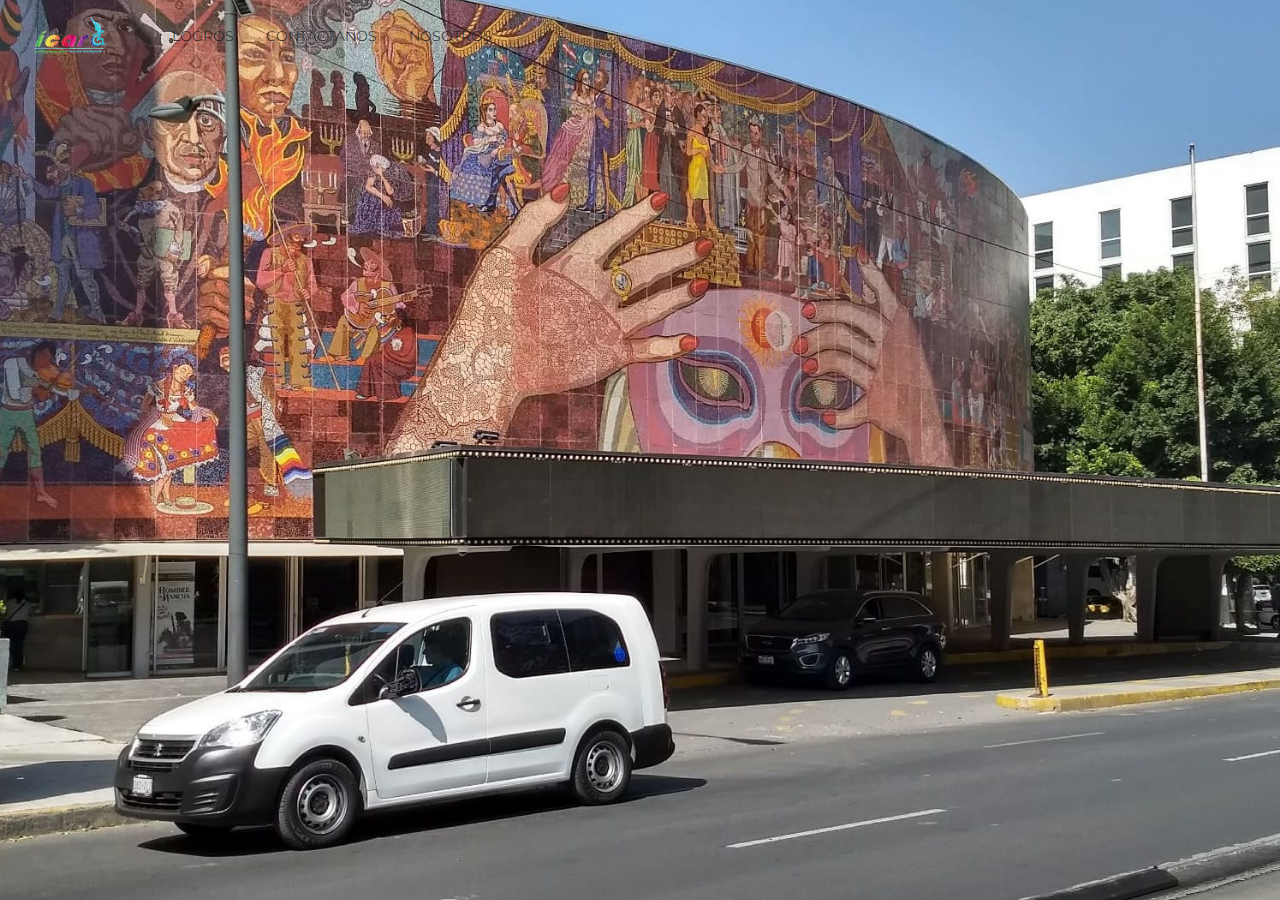
<file: index.html>
<!DOCTYPE html>
<html lang="en">
<head>
    <meta charset="UTF-8">
    <meta http-equiv="X-UA-Compatible" content="IE=edge">
    <meta name="viewport" content="width=device-width, initial-scale=1.0">
    <title>Inclusión | ICARO Movilidad</title>
    <link rel="apple-touch-icon" sizes="180x180" href="./icons/apple-touch-icon.png">
    <link rel="icon" type="image/png" sizes="32x32" href="./icons/favicon-32x32.png">
    <link rel="icon" type="image/png" sizes="16x16" href="./icons/favicon-16x16.png">
    <link rel="preconnect" href="https://fonts.googleapis.com">
    <link rel="preconnect" href="https://fonts.gstatic.com" crossorigin>
    <link href="https://fonts.googleapis.com/css2?family=Montserrat:wght@300;400;500;700&display=swap" rel="stylesheet">
    <link rel="manifest" href="/site.webmanifest">
    <link rel="stylesheet" href="./index.css">
</head>
<body>
    <header>
        <nav class="main-navigation transparent main-navigation--absolute">
            <div class="navigation-logo">
                <a href="/" class="anchor-no-decoration">
                    <img src="./icons/icaro_logo.png" alt="ICARO" width="100" />
                </a>
            </div>
<!-- Business, Projects, Jobs, Hobbies, Profile-->
<!-- Add research and social nets-->

            <ul class="flex navigation-list-h">
                <li>
                    <a href="/business" class="anchor-no-decoration main-navigation-link">
                        <span>Logros</span>
                    </a>
                </li>
                <li>
                    <a href="/projects" class="anchor-no-decoration main-navigation-link">
                        <span>Contáctanos</span>
                    </a>
                </li>
                <li>
                    <a href="/profile" class="anchor-no-decoration main-navigation-link">
                        <span>Nosotros</span>
                    </a>
                </li>
            </ul>
            <button type="button" class="navigation-menu-link">
                <span class="tds-site-nav-item-text">Menú</span>
            </button>
        </nav>
    </header>
    <dialog class="side-menu">
        <div class="side-menu-actions">
            <button class="side-menu--close">
                <svg class="side-menu--close-icon" viewBox="0 0 30 30" xmlns="http://www.w3.org/2000/svg"><g stroke="#171a20" stroke-width="1.5" stroke-linecap="round"><line x1="10" y1="10" x2="20" y2="20"></line><line x1="20" y1="10" x2="10" y2="20"></line></g></svg>
            </button>
        </div>
        <ul class="side-menu-links">
            <li class="side-menu-link-nav">
                <a href="/business" class="anchor-no-decoration">
                    <span>Logros</span>
                </a>
            </li>
            <li class="side-menu-link-nav">
                <a href="/projects" class="anchor-no-decoration">
                    <span>Contáctanos</span>
                </a>
            </li>
            <li class="side-menu-link-nav">
                <a href="/profile" class="anchor-no-decoration">
                    <span>Nosotros</span>
                </a>
            </li>
        </ul>
    </dialog>
    <section class="header-banner">
        <picture>
            <source srcset="./images/landing_mobile.jpeg"
                    media="(max-width: 767px)">
            <source srcset="./images/landing_mobile.jpeg"
                    media="(min-width: 768px) and (orientation:portrait)">
            <source srcset="./images/landing_desktop.jpeg"
                    media="(min-width: 768px)">
            <img src="./images/landing_desktop.jpeg" alt="Mark I" />
        </picture>
    </section>
    <script src="./index.js"></script>
</body>
</html>
</file>
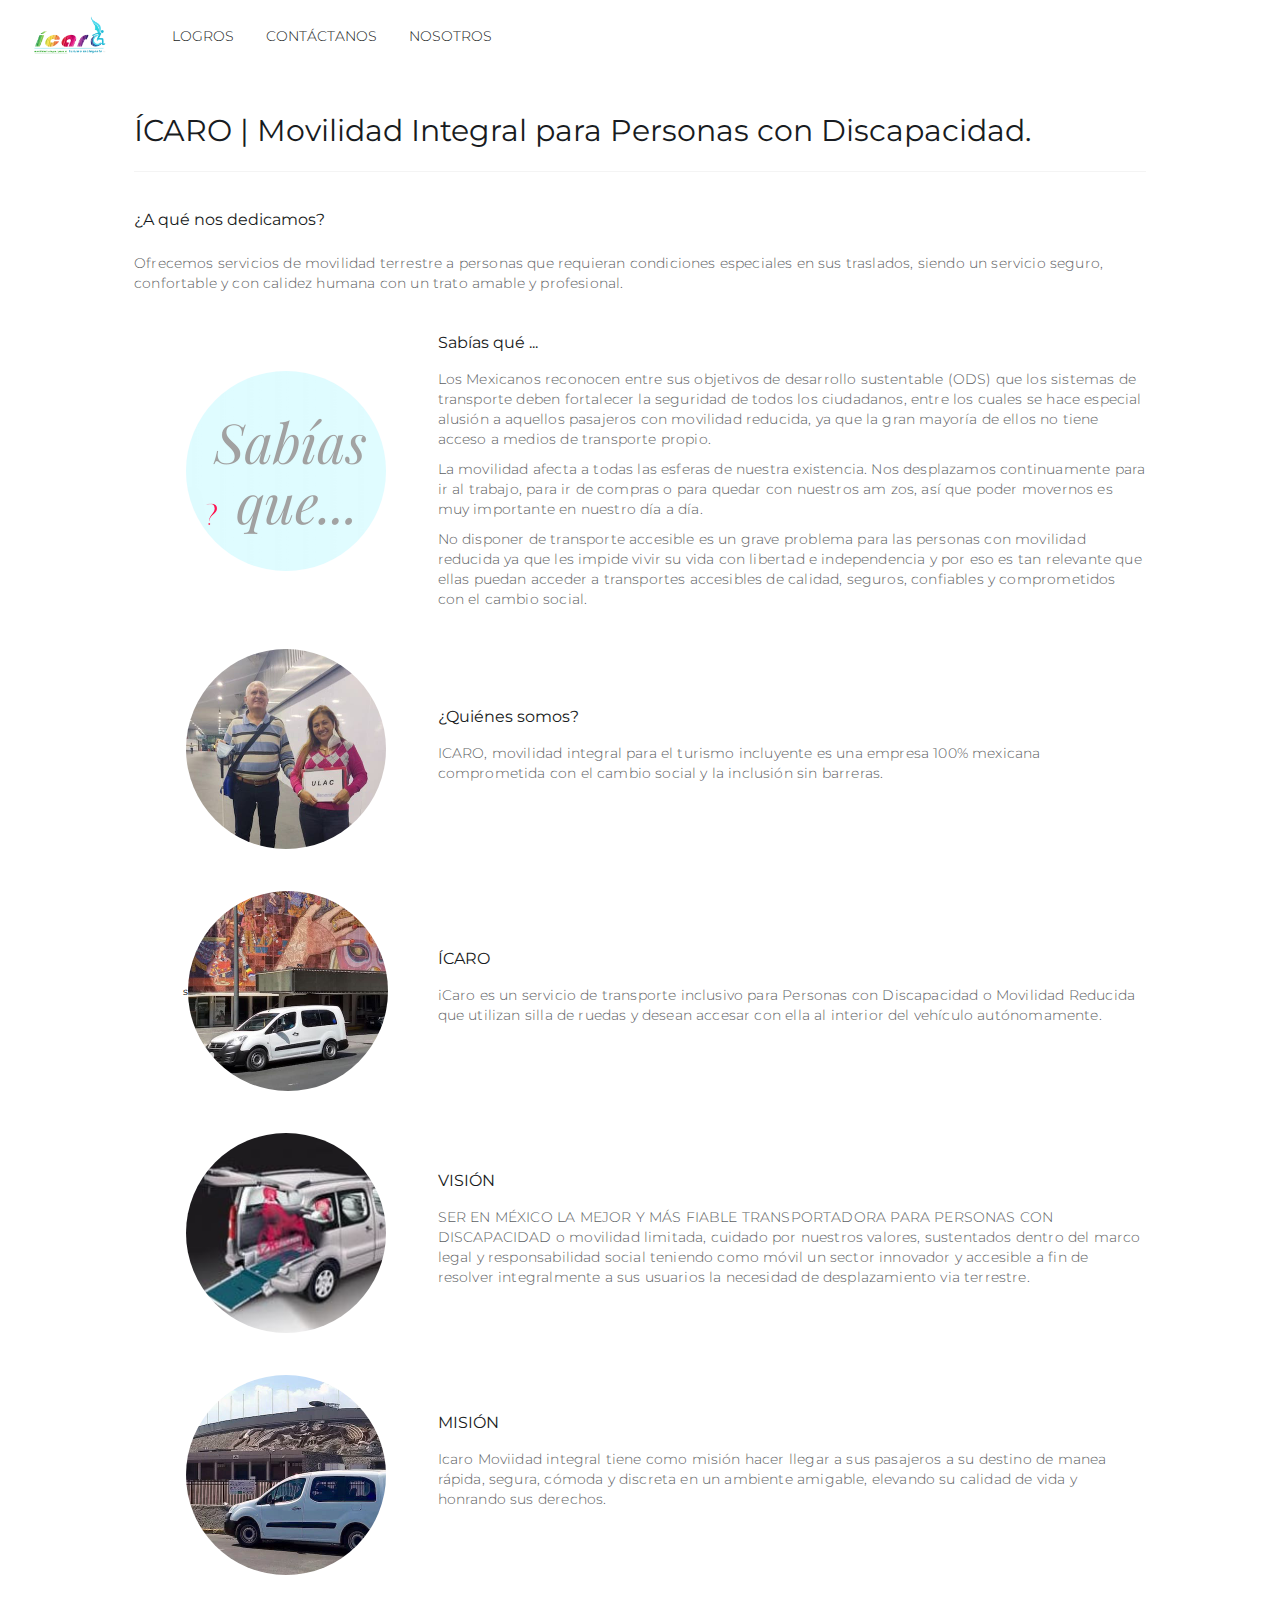
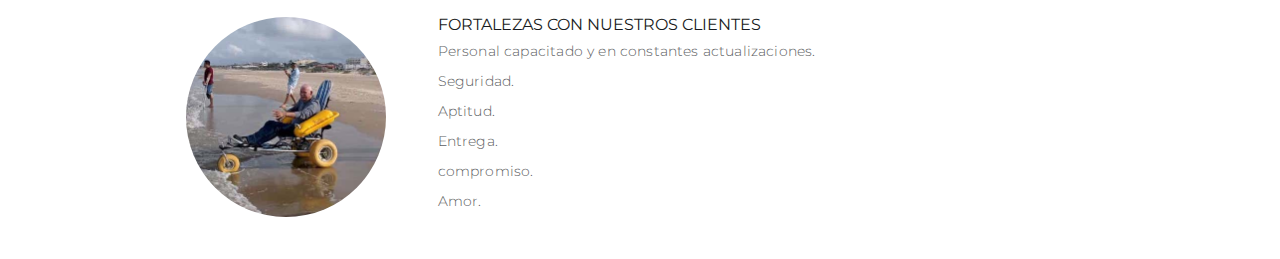
<file: profile.html>
<!DOCTYPE html>
<html lang="en">
<head>
    <meta charset="UTF-8">
    <meta http-equiv="X-UA-Compatible" content="IE=edge">
    <meta name="viewport" content="width=device-width, initial-scale=1.0">
    <title>Nosotros | ICARO Movilidad</title>
    <link rel="apple-touch-icon" sizes="180x180" href="./icons/apple-touch-icon.png">
    <link rel="icon" type="image/png" sizes="32x32" href="./icons/favicon-32x32.png">
    <link rel="icon" type="image/png" sizes="16x16" href="./icons/favicon-16x16.png">
    <link rel="preconnect" href="https://fonts.googleapis.com">
    <link rel="preconnect" href="https://fonts.gstatic.com" crossorigin>
    <link href="https://fonts.googleapis.com/css2?family=Montserrat:wght@300;400;600;700&display=swap" rel="stylesheet">
    <link rel="manifest" href="/site.webmanifest">
    <link rel="stylesheet" href="./index.css">
</head>
<body>
    <header>
        <nav class="main-navigation">
            <div class="navigation-logo">
                <a href="/" class="anchor-no-decoration">
                    <img src="./icons/icaro_logo.png" alt="ICARO" width="100" />
                </a>
            </div>
            <ul class="flex navigation-list-h">
                <li>
                    <a href="/business" class="anchor-no-decoration main-navigation-link">
                        <span>Logros</span>
                    </a>
                </li>
                <li>
                    <a href="/projects" class="anchor-no-decoration main-navigation-link">
                        <span>Contáctanos</span>
                    </a>
                </li>
                <li>
                    <a href="/profile" class="anchor-no-decoration main-navigation-link">
                        <span>Nosotros</span>
                    </a>
                </li>
            </ul>
            <button type="button" class="navigation-menu-link">
                <span class="tds-site-nav-item-text">Menú</span>
            </button>
        </nav>
    </header>
    <dialog class="side-menu">
        <div class="side-menu-actions">
            <button class="side-menu--close">
                <svg class="side-menu--close-icon" viewBox="0 0 30 30" xmlns="http://www.w3.org/2000/svg"><g stroke="#171a20" stroke-width="1.5" stroke-linecap="round"><line x1="10" y1="10" x2="20" y2="20"></line><line x1="20" y1="10" x2="10" y2="20"></line></g></svg>
            </button>
        </div>
        <ul class="side-menu-links">
            <li class="side-menu-link-nav">
                <a href="/business" class="anchor-no-decoration">
                    <span>Logros</span>
                </a>
            </li>
            <li class="side-menu-link-nav">
                <a href="/projects" class="anchor-no-decoration">
                    <span>Contáctanos</span>
                </a>
            </li>
            <li class="side-menu-link-nav">
                <a href="/profile" class="anchor-no-decoration">
                    <span>Nosotros</span>
                </a>
            </li>
        </ul>
    </dialog>
    <header class="contact-header">
        <div class="container">
            <h1>ÍCARO | Movilidad Integral para Personas con Discapacidad. </h1>
        </div>
    </header>
    <section class="container mb-s">
        <h2 class="subtitle1 gutter-bottom-subtitle">¿A qué nos dedicamos?</h2>
        <p class="body2 mb-xxs">Ofrecemos servicios de movilidad terrestre a personas que requieran condiciones especiales en sus traslados, siendo un servicio seguro, confortable y con calidez humana con un trato amable y profesional. </p>
        <br>
    </section>
    <section class="container">
        <div class="flex founder-banner">
            <div class="founder-banner-avatar">
                <div>
                    <img src="./images/sabias.jpeg" alt="Bernardo Urriza profile">
                </div>
                <div></div>
            </div>
            <div class="founder-banner-description">
                <h3>Sabías qué ...</h3>
                <br>
                <p class="body2">Los Mexicanos reconocen entre sus objetivos de desarrollo sustentable (ODS) que los sistemas de transporte deben fortalecer la seguridad de todos los ciudadanos, entre los cuales se hace especial alusión a aquellos pasajeros con movilidad reducida, ya que la gran mayoría de ellos no tiene acceso a medios de transporte propio.</p>
                <br>
                <p class="body2">La movilidad afecta a todas las esferas de nuestra existencia. Nos desplazamos continuamente para ir al trabajo, para ir de compras o para quedar con nuestros am zos, así que poder movernos es muy importante en nuestro día a día.</p>
                <br>
                <p class="body2">No disponer de transporte accesible es un grave problema para las personas con movilidad reducida ya que les impide vivir su vida con libertad e independencia y por eso es tan relevante que ellas puedan acceder a transportes accesibles de calidad, seguros, confiables y
comprometidos con el cambio social.</p>
            </div>
        </div>
        <div class="flex founder-banner">
            <div class="founder-banner-avatar">
                <div>
                    <img src="./images/somos.jpeg" alt="Quienes somos">
                </div>
                <div></div>
            </div>
            <div class="founder-banner-description">
                <br><br><br><br><br><br>
                <h3>¿Quiénes somos?</h3>
                <br>
                <!-- <h4>Co-fundador</h4> -->
                <p class="body2">ICARO, movilidad integral para el turismo incluyente es una empresa 100% mexicana comprometida con el cambio social y la inclusión sin barreras.</p>
            </div>
        </div>
        <div class="flex founder-banner">
            <div class="founder-banner-avatar">s
                <div>
                    <img src="./images/van.jpeg" alt="Bernardo Urriza profile">
                </div>
                <div></div>
            </div>
            <div class="founder-banner-description">
                <br><br><br><br><br><br>
                <h3>ÍCARO</h3>
                <br>
                <p class="body2">iCaro es un servicio de transporte inclusivo para Personas con Discapacidad o Movilidad Reducida que utilizan silla de ruedas y desean accesar con ella al interior del vehículo autónomamente.</p>
            </div>
        </div>

        <div class="flex founder-banner">
            <div class="founder-banner-avatar">
                <div>
                    <img src="./images/render.jpeg" alt="Bernardo Urriza profile">
                </div>
                <div></div>
            </div>
            <div class="founder-banner-description">
                <br><br><br><br>
                <h3>VISIÓN</h3>
                <br>
                <p class="body2">SER EN MÉXICO LA MEJOR Y MÁS FIABLE TRANSPORTADORA PARA PERSONAS CON DISCAPACIDAD o movilidad limitada, cuidado por nuestros valores, sustentados
dentro del marco legal y responsabilidad social teniendo como móvil un sector innovador y accesible a fin de resolver integralmente a sus usuarios la necesidad de desplazamiento via terrestre.</p>
            </div>
        </div>

        <div class="flex founder-banner">
            <div class="founder-banner-avatar">
                <div>
                    <img src="./images/van2.jpeg" alt="Student Groups">
                </div>
                <div></div>
            </div>
            <div class="founder-banner-description">
                <br><br><br><br>
                <h3>MISIÓN</h3>
                <br>
                <!-- <h4>Co-fundador</h4> -->
                <p class="body2">Icaro Moviidad integral tiene como misión hacer llegar a sus pasajeros a su destino de manea rápida, segura, cómoda y discreta en un ambiente amigable, elevando su calidad de vida y honrando sus derechos.</p>
            </div>
        </div>

        <div class="flex founder-banner">
            <div class="founder-banner-avatar">
                <div>
                    <img src="./images/clientes.jpeg" alt="Published papers">
                </div>
                <div></div>
            </div>
            <div class="founder-banner-description">
                <h3>FORTALEZAS CON NUESTROS CLIENTES</h3>
                <p class="body2">Personal capacitado y en constantes actualizaciones.</p>
                <br>
                <p class="body2">Seguridad.</p>
                <br>
                <p class="body2">Aptitud.</p>
                <br>
                <p class="body2">Entrega.</p>
                <br>
                <p class="body2">compromiso.</p>
                <br>
                <p class="body2">Amor.</p>
            </div>
        </div>


    </section>
    <script src="./index.js"></script>
</body>
</html>
</file>
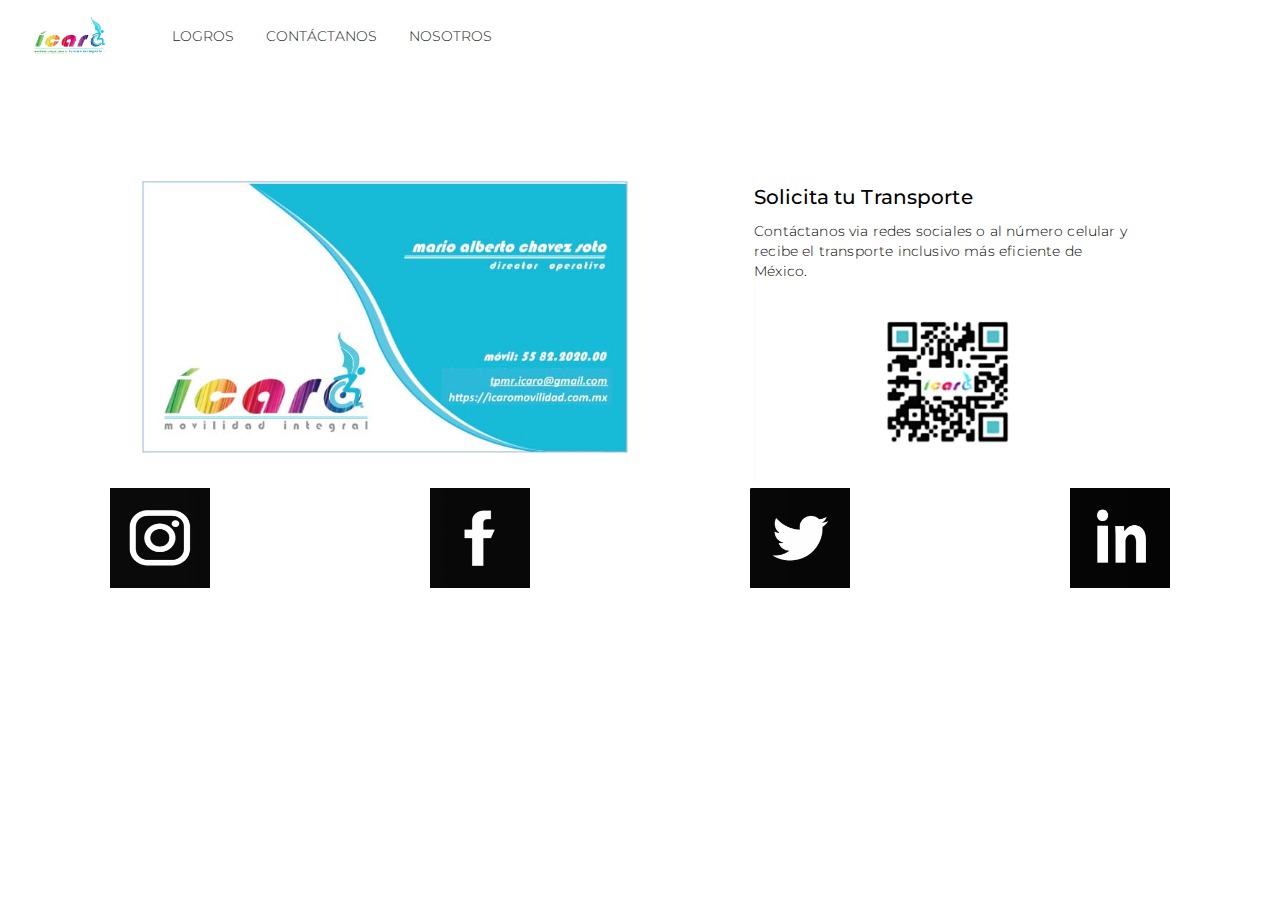
<file: projects.html>
<!DOCTYPE html>
<html lang="en">
<head>
    <meta charset="UTF-8">
    <meta http-equiv="X-UA-Compatible" content="IE=edge">
    <meta name="viewport" content="width=device-width, initial-scale=1.0">
    <title>Contáctanos | ICARO Movilidad</title>
    <link rel="apple-touch-icon" sizes="180x180" href="./icons/apple-touch-icon.png">
    <link rel="icon" type="image/png" sizes="32x32" href="./icons/favicon-32x32.png">
    <link rel="icon" type="image/png" sizes="16x16" href="./icons/favicon-16x16.png">
    <link rel="preconnect" href="https://fonts.googleapis.com">
    <link rel="preconnect" href="https://fonts.gstatic.com" crossorigin>
    <link href="https://fonts.googleapis.com/css2?family=Montserrat:wght@300;400;500;700&display=swap" rel="stylesheet">
    <link rel="manifest" href="/site.webmanifest">
    <link rel="stylesheet" href="./index.css">
</head>
<body>
    <header>
        <nav class="main-navigation transparent main-navigation--absolute">
            <div class="navigation-logo">
                <a href="/" class="anchor-no-decoration">
                    <img src="./icons/icaro_logo.png" alt="ICARO" width="100" />
                </a>
            </div>
            <ul class="flex navigation-list-h">
                <li>
                    <a href="/business" class="anchor-no-decoration main-navigation-link">
                        <span>Logros</span>
                    </a>
                </li>
                <li>
                    <a href="/projects" class="anchor-no-decoration main-navigation-link">
                        <span>Contáctanos</span>
                    </a>
                </li>
                <li>
                    <a href="/profile" class="anchor-no-decoration main-navigation-link">
                        <span>Nosotros</span>
                    </a>
                </li>
            </ul>
            <button type="button" class="navigation-menu-link">
                <span class="tds-site-nav-item-text">Menú</span>
            </button>
        </nav>
    </header>
    <dialog class="side-menu">
        <div class="side-menu-actions">
            <button class="side-menu--close">
                <svg class="side-menu--close-icon" viewBox="0 0 30 30" xmlns="http://www.w3.org/2000/svg"><g stroke="#171a20" stroke-width="1.5" stroke-linecap="round"><line x1="10" y1="10" x2="20" y2="20"></line><line x1="20" y1="10" x2="10" y2="20"></line></g></svg>
            </button>
        </div>
        <ul class="side-menu-links">
            <li class="side-menu-link-nav">
                <a href="/business" class="anchor-no-decoration">
                    <span>Logros</span>
                </a>
            </li>
            <li class="side-menu-link-nav">
                <a href="/projects" class="anchor-no-decoration">
                    <span>Contáctanos</span>
                </a>
            </li>
            <li class="side-menu-link-nav">
                <a href="/profile" class="anchor-no-decoration">
                    <span>Nosotros</span>
                </a>
            </li>
        </ul>
    </dialog>


    <header class="mark-1-header">
        <div></div>
    </header>
<!--
    <div class="iframe-container">
      <iframe src="https://www.youtube.com/embed/KO_Lju3fk94?vq=hd1080&autoplay=1&loop=1&rel=0&color=white&playlist=KO_Lju3fk94&cc_load_policy=0&controls=1&iv_load_policy==3&modestbranding=1&showinfo=0" width="560" height="315" title="ANSSATZ | Our Promise" frameborder="0" allowfullscreen></iframe>
    </div>
-->
    <section class="model-showcase-container">

        <div class="model-showcase-item">
            <div class="model-showcase-main">
                <a href="https://www.facebook.com/icaro.movilidad.9"><img class="model-showcase-main-image" src="./images/contactanos.jpeg" alt="Contáctanos"></a>
            </div>
            <div class="model-showcase-aside">
                <h4 class="h6 color-inherit">Solicita tu Transporte</h4>
                <p class="body2 color-inherit">Contáctanos via redes sociales o al número celular y recibe el transporte inclusivo más eficiente de México.</p>
                <a href="https://www.facebook.com/icaro.movilidad.9"><img class="model-showcase-main-image" src="./images/qr.jpeg" alt="QR"></a>
            </div>
        </div>

        <div class="news-extra-container">
            <div  class="news-extra-item">
                <a href="https://www.instagram.com/icaromovilidad/">
                    <img width="100" height="100" src="./images/ig.png" alt="Instagram">
                </a>
            </div>
            <div  class="news-extra-item">
                <a href="https://www.facebook.com/icaro.movilidad.9">
                    <img width="100" height="100" src="./images/fb.png" alt="Facebook">
                </a>
            </div>
            <div  class="news-extra-item">
                <a href="https://twitter.com/icaromovilidad">
                    <img width="100" height="100" src="./images/tw.png" alt="Twitter">
                </a>
            </div>
            <div  class="news-extra-item">
                <a href="https://www.linkedin.com/in/icaromovilidad-transporte-para-personas-con-discapacidad-13922a155/">
                    <img width="100" height="100" src="./images/in.png" alt="LinkedIn">
                </a>
            </div>
        </div>




    </section>
    <script src="./index.js"></script>
</body>
</html>
</file>
<file: index.css>
/* SPACING LIBRARY */
/* margin-top */
.mt-a { margin-top: auto !important; }

/* margin-right */
.mr-a { margin-right: auto !important; }

/* margin-bottom */
.mb-a { margin-bottom: auto !important; }

/* margin-left */
.ml-a { margin-left: auto !important; }

/* horizontal margins */
.mh-a { margin-left: auto !important; margin-right: auto !important; }

/* vertical margins */
.mv-a { margin-top: auto !important; margin-bottom: auto !important; }

/* all margins */
.m-a { margin: auto !important; }

/* margin-top */
.mt-0 { margin-top: 0 !important; }

/* margin-right */
.mr-0 { margin-right: 0 !important; }

/* margin-bottom */
.mb-0 { margin-bottom: 0 !important; }

/* margin-left */
.ml-0 { margin-left: 0 !important; }

/* horizontal margins */
.mh-0 { margin-left: 0 !important; margin-right: 0 !important; }

/* vertical margins */
.mv-0 { margin-top: 0 !important; margin-bottom: 0 !important; }

/* all margins */
.m-0 { margin: 0 !important; }

/* margin-top */
.mt-xxxs { margin-top: 4px !important; }

/* margin-right */
.mr-xxxs { margin-right: 4px !important; }

/* margin-bottom */
.mb-xxxs { margin-bottom: 4px !important; }

/* margin-left */
.ml-xxxs { margin-left: 4px !important; }

/* horizontal margins */
.mh-xxxs { margin-left: 4px !important; margin-right: 4px !important; }

/* vertical margins */
.mv-xxxs { margin-top: 4px !important; margin-bottom: 4px !important; }

/* all margins */
.m-xxxs { margin: 4px !important; }

/* margin-top */
.mt-xxs { margin-top: 8px !important; }

/* margin-right */
.mr-xxs { margin-right: 8px !important; }

/* margin-bottom */
.mb-xxs { margin-bottom: 8px !important; }

/* margin-left */
.ml-xxs { margin-left: 8px !important; }

/* horizontal margins */
.mh-xxs { margin-left: 8px !important; margin-right: 8px !important; }

/* vertical margins */
.mv-xxs { margin-top: 8px !important; margin-bottom: 8px !important; }

/* all margins */
.m-xxs { margin: 8px !important; }

/* margin-top */
.mt-xs { margin-top: 16px !important; }

/* margin-right */
.mr-xs { margin-right: 16px !important; }

/* margin-bottom */
.mb-xs { margin-bottom: 16px !important; }

/* margin-left */
.ml-xs { margin-left: 16px !important; }

/* horizontal margins */
.mh-xs { margin-left: 16px !important; margin-right: 16px !important; }

/* vertical margins */
.mv-xs { margin-top: 16px !important; margin-bottom: 16px !important; }

/* all margins */
.m-xs { margin: 16px !important; }

/* margin-top */
.mt-s { margin-top: 24px !important; }

/* margin-right */
.mr-s { margin-right: 24px !important; }

/* margin-bottom */
.mb-s { margin-bottom: 24px !important; }

/* margin-left */
.ml-s { margin-left: 24px !important; }

/* horizontal margins */
.mh-s { margin-left: 24px !important; margin-right: 24px !important; }

/* vertical margins */
.mv-s { margin-top: 24px !important; margin-bottom: 24px !important; }

/* all margins */
.m-s { margin: 24px !important; }

/* margin-top */
.mt-m { margin-top: 36px !important; }

/* margin-right */
.mr-m { margin-right: 36px !important; }

/* margin-bottom */
.mb-m { margin-bottom: 36px !important; }

/* margin-left */
.ml-m { margin-left: 36px !important; }

/* horizontal margins */
.mh-m { margin-left: 36px !important; margin-right: 36px !important; }

/* vertical margins */
.mv-m { margin-top: 36px !important; margin-bottom: 36px !important; }

/* all margins */
.m-m { margin: 36px !important; }

/* margin-top */
.mt-l { margin-top: 48px !important; }

/* margin-right */
.mr-l { margin-right: 48px !important; }

/* margin-bottom */
.mb-l { margin-bottom: 48px !important; }

/* margin-left */
.ml-l { margin-left: 48px !important; }

/* horizontal margins */
.mh-l { margin-left: 48px !important; margin-right: 48px !important; }

/* vertical margins */
.mv-l { margin-top: 48px !important; margin-bottom: 48px !important; }

/* all margins */
.m-l { margin: 48px !important; }

/* margin-top */
.mt-xl { margin-top: 60px !important; }

/* margin-right */
.mr-xl { margin-right: 60px !important; }

/* margin-bottom */
.mb-xl { margin-bottom: 60px !important; }

/* margin-left */
.ml-xl { margin-left: 60px !important; }

/* horizontal margins */
.mh-xl { margin-left: 60px !important; margin-right: 60px !important; }

/* vertical margins */
.mv-xl { margin-top: 60px !important; margin-bottom: 60px !important; }

/* all margins */
.m-xl { margin: 60px !important; }

/* margin-top */
.mt-xxl { margin-top: 96px !important; }

/* margin-right */
.mr-xxl { margin-right: 96px !important; }

/* margin-bottom */
.mb-xxl { margin-bottom: 96px !important; }

/* margin-left */
.ml-xxl { margin-left: 96px !important; }

/* horizontal margins */
.mh-xxl { margin-left: 96px !important; margin-right: 96px !important; }

/* vertical margins */
.mv-xxl { margin-top: 96px !important; margin-bottom: 96px !important; }

/* all margins */
.m-xxl { margin: 96px !important; }

/* margin-top */
.mt-xxxl { margin-top: 144px !important; }

/* margin-right */
.mr-xxxl { margin-right: 144px !important; }

/* margin-bottom */
.mb-xxxl { margin-bottom: 144px !important; }

/* margin-left */
.ml-xxxl { margin-left: 144px !important; }

/* horizontal margins */
.mh-xxxl { margin-left: 144px !important; margin-right: 144px !important; }

/* vertical margins */
.mv-xxxl { margin-top: 144px !important; margin-bottom: 144px !important; }

/* all margins */
.m-xxxl { margin: 144px !important; }

/* NEGATIVE MARGINS */
/* margin-top */
.mt--xxxs { margin-top: -4px !important; }

/* margin-right */
.mr--xxxs { margin-right: -4px !important; }

/* margin-bottom */
.mb--xxxs { margin-bottom: -4px !important; }

/* margin-left */
.ml--xxxs { margin-left: -4px !important; }

/* horizontal margins */
.mh--xxxs { margin-left: -4px !important; margin-right: -4px !important; }

/* vertical margins */
.mv--xxxs { margin-top: -4px !important; margin-bottom: -4px !important; }

/* all margins */
.m--xxxs { margin: -4px !important; }

/* margin-top */
.mt--xxs { margin-top: -8px !important; }

/* margin-right */
.mr--xxs { margin-right: -8px !important; }

/* margin-bottom */
.mb--xxs { margin-bottom: -8px !important; }

/* margin-left */
.ml--xxs { margin-left: -8px !important; }

/* horizontal margins */
.mh--xxs { margin-left: -8px !important; margin-right: -8px !important; }

/* vertical margins */
.mv--xxs { margin-top: -8px !important; margin-bottom: -8px !important; }

/* all margins */
.m--xxs { margin: -8px !important; }

/* margin-top */
.mt--xs { margin-top: -16px !important; }

/* margin-right */
.mr--xs { margin-right: -16px !important; }

/* margin-bottom */
.mb--xs { margin-bottom: -16px !important; }

/* margin-left */
.ml--xs { margin-left: -16px !important; }

/* horizontal margins */
.mh--xs { margin-left: -16px !important; margin-right: -16px !important; }

/* vertical margins */
.mv--xs { margin-top: -16px !important; margin-bottom: -16px !important; }

/* all margins */
.m--xs { margin: -16px !important; }

/* margin-top */
.mt--s { margin-top: -24px !important; }

/* margin-right */
.mr--s { margin-right: -24px !important; }

/* margin-bottom */
.mb--s { margin-bottom: -24px !important; }

/* margin-left */
.ml--s { margin-left: -24px !important; }

/* horizontal margins */
.mh--s { margin-left: -24px !important; margin-right: -24px !important; }

/* vertical margins */
.mv--s { margin-top: -24px !important; margin-bottom: -24px !important; }

/* all margins */
.m--s { margin: -24px !important; }

/* margin-top */
.mt--m { margin-top: -36px !important; }

/* margin-right */
.mr--m { margin-right: -36px !important; }

/* margin-bottom */
.mb--m { margin-bottom: -36px !important; }

/* margin-left */
.ml--m { margin-left: -36px !important; }

/* horizontal margins */
.mh--m { margin-left: -36px !important; margin-right: -36px !important; }

/* vertical margins */
.mv--m { margin-top: -36px !important; margin-bottom: -36px !important; }

/* all margins */
.m--m { margin: -36px !important; }

/* margin-top */
.mt--l { margin-top: -48px !important; }

/* margin-right */
.mr--l { margin-right: -48px !important; }

/* margin-bottom */
.mb--l { margin-bottom: -48px !important; }

/* margin-left */
.ml--l { margin-left: -48px !important; }

/* horizontal margins */
.mh--l { margin-left: -48px !important; margin-right: -48px !important; }

/* vertical margins */
.mv--l { margin-top: -48px !important; margin-bottom: -48px !important; }

/* all margins */
.m--l { margin: -48px !important; }

/* margin-top */
.mt--xl { margin-top: -60px !important; }

/* margin-right */
.mr--xl { margin-right: -60px !important; }

/* margin-bottom */
.mb--xl { margin-bottom: -60px !important; }

/* margin-left */
.ml--xl { margin-left: -60px !important; }

/* horizontal margins */
.mh--xl { margin-left: -60px !important; margin-right: -60px !important; }

/* vertical margins */
.mv--xl { margin-top: -60px !important; margin-bottom: -60px !important; }

/* all margins */
.m--xl { margin: -60px !important; }

/* margin-top */
.mt--xxl { margin-top: -96px !important; }

/* margin-right */
.mr--xxl { margin-right: -96px !important; }

/* margin-bottom */
.mb--xxl { margin-bottom: -96px !important; }

/* margin-left */
.ml--xxl { margin-left: -96px !important; }

/* horizontal margins */
.mh--xxl { margin-left: -96px !important; margin-right: -96px !important; }

/* vertical margins */
.mv--xxl { margin-top: -96px !important; margin-bottom: -96px !important; }

/* all margins */
.m--xxl { margin: -96px !important; }

/* margin-top */
.mt--xxxl { margin-top: -144px !important; }

/* margin-right */
.mr--xxxl { margin-right: -144px !important; }

/* margin-bottom */
.mb--xxxl { margin-bottom: -144px !important; }

/* margin-left */
.ml--xxxl { margin-left: -144px !important; }

/* horizontal margins */
.mh--xxxl { margin-left: -144px !important; margin-right: -144px !important; }

/* vertical margins */
.mv--xxxl { margin-top: -144px !important; margin-bottom: -144px !important; }

/* all margins */
.m--xxxl { margin: -144px !important; }

/* padding-top */
.pt-a { padding-top: auto !important; }

/* padding-right */
.pr-a { padding-right: auto !important; }

/* padding-bottom */
.pb-a { padding-bottom: auto !important; }

/* padding-left */
.pl-a { padding-left: auto !important; }

/* horizontal paddings */
.ph-a { padding-left: auto !important; padding-right: auto !important; }

/* vertical paddings */
.pv-a { padding-top: auto !important; padding-bottom: auto !important; }

/* all paddings */
.p-a { padding: auto !important; }

/* padding-top */
.pt-0 { padding-top: 0 !important; }

/* padding-right */
.pr-0 { padding-right: 0 !important; }

/* padding-bottom */
.pb-0 { padding-bottom: 0 !important; }

/* padding-left */
.pl-0 { padding-left: 0 !important; }

/* horizontal paddings */
.ph-0 { padding-left: 0 !important; padding-right: 0 !important; }

/* vertical paddings */
.pv-0 { padding-top: 0 !important; padding-bottom: 0 !important; }

/* all paddings */
.p-0 { padding: 0 !important; }

/* padding-top */
.pt-xxxs { padding-top: 4px !important; }

/* padding-right */
.pr-xxxs { padding-right: 4px !important; }

/* padding-bottom */
.pb-xxxs { padding-bottom: 4px !important; }

/* padding-left */
.pl-xxxs { padding-left: 4px !important; }

/* horizontal paddings */
.ph-xxxs { padding-left: 4px !important; padding-right: 4px !important; }

/* vertical paddings */
.pv-xxxs { padding-top: 4px !important; padding-bottom: 4px !important; }

/* all paddings */
.p-xxxs { padding: 4px !important; }

/* padding-top */
.pt-xxs { padding-top: 8px !important; }

/* padding-right */
.pr-xxs { padding-right: 8px !important; }

/* padding-bottom */
.pb-xxs { padding-bottom: 8px !important; }

/* padding-left */
.pl-xxs { padding-left: 8px !important; }

/* horizontal paddings */
.ph-xxs { padding-left: 8px !important; padding-right: 8px !important; }

/* vertical paddings */
.pv-xxs { padding-top: 8px !important; padding-bottom: 8px !important; }

/* all paddings */
.p-xxs { padding: 8px !important; }

/* padding-top */
.pt-xs { padding-top: 16px !important; }

/* padding-right */
.pr-xs { padding-right: 16px !important; }

/* padding-bottom */
.pb-xs { padding-bottom: 16px !important; }

/* padding-left */
.pl-xs { padding-left: 16px !important; }

/* horizontal paddings */
.ph-xs { padding-left: 16px !important; padding-right: 16px !important; }

/* vertical paddings */
.pv-xs { padding-top: 16px !important; padding-bottom: 16px !important; }

/* all paddings */
.p-xs { padding: 16px !important; }

/* padding-top */
.pt-s { padding-top: 24px !important; }

/* padding-right */
.pr-s { padding-right: 24px !important; }

/* padding-bottom */
.pb-s { padding-bottom: 24px !important; }

/* padding-left */
.pl-s { padding-left: 24px !important; }

/* horizontal paddings */
.ph-s { padding-left: 24px !important; padding-right: 24px !important; }

/* vertical paddings */
.pv-s { padding-top: 24px !important; padding-bottom: 24px !important; }

/* all paddings */
.p-s { padding: 24px !important; }

/* padding-top */
.pt-m { padding-top: 36px !important; }

/* padding-right */
.pr-m { padding-right: 36px !important; }

/* padding-bottom */
.pb-m { padding-bottom: 36px !important; }

/* padding-left */
.pl-m { padding-left: 36px !important; }

/* horizontal paddings */
.ph-m { padding-left: 36px !important; padding-right: 36px !important; }

/* vertical paddings */
.pv-m { padding-top: 36px !important; padding-bottom: 36px !important; }

/* all paddings */
.p-m { padding: 36px !important; }

/* padding-top */
.pt-l { padding-top: 48px !important; }

/* padding-right */
.pr-l { padding-right: 48px !important; }

/* padding-bottom */
.pb-l { padding-bottom: 48px !important; }

/* padding-left */
.pl-l { padding-left: 48px !important; }

/* horizontal paddings */
.ph-l { padding-left: 48px !important; padding-right: 48px !important; }

/* vertical paddings */
.pv-l { padding-top: 48px !important; padding-bottom: 48px !important; }

/* all paddings */
.p-l { padding: 48px !important; }

/* padding-top */
.pt-xl { padding-top: 60px !important; }

/* padding-right */
.pr-xl { padding-right: 60px !important; }

/* padding-bottom */
.pb-xl { padding-bottom: 60px !important; }

/* padding-left */
.pl-xl { padding-left: 60px !important; }

/* horizontal paddings */
.ph-xl { padding-left: 60px !important; padding-right: 60px !important; }

/* vertical paddings */
.pv-xl { padding-top: 60px !important; padding-bottom: 60px !important; }

/* all paddings */
.p-xl { padding: 60px !important; }

/* padding-top */
.pt-xxl { padding-top: 96px !important; }

/* padding-right */
.pr-xxl { padding-right: 96px !important; }

/* padding-bottom */
.pb-xxl { padding-bottom: 96px !important; }

/* padding-left */
.pl-xxl { padding-left: 96px !important; }

/* horizontal paddings */
.ph-xxl { padding-left: 96px !important; padding-right: 96px !important; }

/* vertical paddings */
.pv-xxl { padding-top: 96px !important; padding-bottom: 96px !important; }

/* all paddings */
.p-xxl { padding: 96px !important; }

/* padding-top */
.pt-xxxl { padding-top: 144px !important; }

/* padding-right */
.pr-xxxl { padding-right: 144px !important; }

/* padding-bottom */
.pb-xxxl { padding-bottom: 144px !important; }

/* padding-left */
.pl-xxxl { padding-left: 144px !important; }

/* horizontal paddings */
.ph-xxxl { padding-left: 144px !important; padding-right: 144px !important; }

/* vertical paddings */
.pv-xxxl { padding-top: 144px !important; padding-bottom: 144px !important; }

/* all paddings */
.p-xxxl { padding: 144px !important; }

/* widths */
.wa { width: auto !important; }

.w0 { width: 0 !important; }

.w5 { width: 5% !important; }

.w10 { width: 10% !important; }

.w25 { width: 25% !important; }

.w33 { width: 33.33333% !important; }

.w50 { width: 50% !important; }

.w66 { width: 66.66667% !important; }

.w100 { width: 100% !important; }

/* END OF SPACING LIBRARY */

/* http://meyerweb.com/eric/tools/css/reset/
   v2.0 | 20110126
   License: none (public domain)
*/

html, body, div, span, applet, object, iframe,
h1, h2, h3, h4, h5, h6, p, blockquote, pre,
a, abbr, acronym, address, big, cite, code,
del, dfn, em, img, ins, kbd, q, s, samp,
small, strike, strong, sub, sup, tt, var,
b, u, i, center,
dl, dt, dd, ol, ul, li,
fieldset, form, label, legend,
table, caption, tbody, tfoot, thead, tr, th, td,
article, aside, canvas, details, embed,
figure, figcaption, footer, header, hgroup,
menu, nav, output, ruby, section, summary,
time, mark, audio, video {
	margin: 0;
	padding: 0;
	border: 0;
	font-size: 100%;
	font: inherit;
	vertical-align: baseline;
}
/* HTML5 display-role reset for older browsers */
article, aside, details, figcaption, figure,
footer, header, hgroup, menu, nav, section {
	display: block;
}
body {
	line-height: 1;
}
ol, ul {
	list-style: none;
}
blockquote, q {
	quotes: none;
}
blockquote:before, blockquote:after,
q:before, q:after {
	content: '';
	content: none;
}
table {
	border-collapse: collapse;
	border-spacing: 0;
}

/** CUSTOM CSS **/

:root {
    --breakpoint-sm: 768px;
    --breakpoint-md: 1025px;
    --breakpoint-lg: 1366px;
    --breakpoint-xl: 1600px;
    --breakpoint-xxl: 1921px;
    --palette-text-primary: #181b21;
    --palette-text-secondary: #393c41;
    --palette-text-label: #5c5e62;
    --palette-background-input: #f4f4f4;
    --palette-gray-dark: #171a20;
}

html {
    font-size: 10px;
    box-sizing: border-box;
}

*,
*::before,
*::after {
    box-sizing: inherit;
}

body {
    font-family: 'Montserrat', sans-serif;
}

.main-navigation {
    display: flex;
    align-items: center;
    padding-top: 1.6rem;
    padding-bottom: 1.6rem;
    padding-left: 5.2rem;
    padding-right: 5.2rem;
    z-index: 3;
    width: 100%;
    height: 72px;
    background-color: white;
}

.main-navigation--absolute {
    position: absolute;
}

.flex {
    display: flex;
}

.navigation-logo {
    margin-right: 5.2rem;
}

.anchor-no-decoration {
    text-decoration: none;
    cursor: pointer;
}

.main-navigation-link {
    color: var(--palette-text-primary);
    text-transform: uppercase;
    font-weight: 300;
    font-size: 1.6rem;
    position: relative;
}

.main-navigation-link-alt {
    color: white;
}

.main-navigation-link::after {
    position: absolute;
    top: calc(100% + 0.5rem);
    left: 0;
    content: "";
    display: block;
    background-color: var(--palette-text-primary);
    height: 1px;
    width: 0;
    transition: width .3s ease-in-out;
}

.main-navigation-link-alt::after {
    background-color: white;
}

.main-navigation > ul > li:hover > .main-navigation-link::after {
    width: 100%;
}

.main-navigation > ul > li:not(:first-child) {
    margin-left: 3.2rem;
}

.header-banner {
    height: 100vh;
    width: 100%;
    display: flex;
    align-items: center;
    justify-content: flex-start;
    position: relative;
}

.header-banner > picture {
    height: auto;
    width: 100%;
}

.header-banner > picture > img {
    width: 100%;
    display: block; /* remove extra space below image */
    height: 100vh;
    object-fit: cover;
    object-position: 50% 50%;
}

.header-description {
    position: absolute;
    height: 100%;
    display: flex;
    color: white;
    flex-direction: column;
    justify-content: center;
    padding-left: 2rem;
}

.header-description h1 {
    font-weight: 400;
    font-size: 1.8rem;
    line-height: 1.33;
    letter-spacing: 1.62px;
    margin-bottom: 10px;
}

.header-description h2 {
    font-weight: 700;
    letter-spacing: -1.5px;
    margin-left: -4px;
    font-size: 4rem;
    line-height: 1.08em;
}

.iframe-container{
  position: relative;
  width: 100%;
  padding-bottom: 56.25%;
  height: 0;
}
.iframe-container iframe{
  position: absolute;
  top: 0;
  left: 0;
  width: 100%;
  height: 100%;
}

.text-input {
    width: 100%;
    display: flex;
    flex-direction: column;
}

.subtitle2 {
    font-weight: 500;
    line-height: 1.57;
    font-size: 1.4rem;
    color: var(--palette-text-label);
}

.input-label {
    margin-bottom: 0.8rem;
}

.text-input--input {
    width: 100%;
    background-color: transparent;
    border: 0rem;
    margin: 0rem;
    outline: none;
    text-overflow: ellipsis;
    font-weight: 500;
    font-size: 1.4rem;
    color: var(--palette-gray-dark);
    padding-left: 1.6rem;
    padding-right: 1.6rem;
    padding-bottom: 1rem;
    padding-top: 1rem;
    width: 100%;
    background-color: var(--palette-background-input);
    border-radius: 0.6rem;
}

.text-input--select {
    width: 100%;
    background-color: transparent;
    border: 0rem;
    margin: 0rem;
    outline: none;
    text-overflow: ellipsis;
    font-weight: 500;
    font-size: 1.4rem;
    color: var(--palette-gray-dark);
    padding-left: 1.6rem;
    padding-right: 1.6rem;
    padding-bottom: 1rem;
    padding-top: 1rem;
    width: 100%;
    background-color: var(--palette-background-input);
    /* for Firefox */
    -moz-appearance: none;
    /* for Safari, Chrome, Opera */
    -webkit-appearance: none;
    border-radius: 0.6rem;

}

.text-input--select::-ms-expand {
    display: none;
  }

.text-input--focus-ring-container {
    width: 100%;
    position: relative;
}

.text-input--focus-ring {
    position: absolute;
    top: 0px;
    right: 0px;
    left: 0px;
    bottom: 0px;
    border-radius: 0.6rem;
    border-style: solid;
    border-width: 0.1rem;
    border-color: rgb(0,0,0,0.2);
    /* To avoid overlap with the input containers focus */
    pointer-events: none;
    opacity: 0;
    transition-property: opacity;
    transition-duration: 150ms;
    transition-timing-function: cubic-bezier(0.4, 0, 0.2, 1);
}

.text-input--focus-ring--active {
    opacity: 1;
    border-color: #d0d1d2;
}

.text-input--focus-ring--error {
    opacity: 1;
    border-color: #ef5350;
}

.text-input--select-container {
    position: relative;
}

.text-input--select-arrow {
    position: absolute;
    top: 0px;
    right: 2.4rem;
    block-size: calc(100% - 10px);
    inline-size: 1.6rem;
    pointer-events: none;
    background-color: var(--palette-background-input);
    -webkit-padding-before: 10px;
    padding-block-start: 10px;
    fill: var(--palette-gray-dark);
}

.btn-primary {
    background-color: #1877f2;
    padding-left: 3.2rem;
    padding-right: 3.2rem;
    padding-top: .8rem;
    padding-bottom: .8rem;
    cursor: pointer;
    text-align: center;
    text-decoration: none;
    text-transform: uppercase;
    color: #fff;
    outline: none;
    border-radius: 0.6rem;
    display: flex;
    justify-content: center;
    align-items: center;
    border: none;
    font-weight: 400;
    font-size: 1.2rem;
    transition-delay: 0s, 0s, 0s, 0s, 0s, 0s, 0s, 0s, 0s, 0s;
    transition-duration: 0.3s, 0.2s, 0.3s, 0.3s, 0.3s, 0.3s, 0.3s, 0.2s, 0.3s, 0.3s;
    transition-property: background-color, box-shadow, color, font-size, block-size, min-inline-size, min-block-size, opacity, padding, inline-size;
    transition-timing-function: cubic-bezier(0.5, 0.25, 0.25, 0.75), cubic-bezier(0, 0.25, 0.25, 0.75), cubic-bezier(0.5, 0.25, 0.25, 0.75), cubic-bezier(0.5, 0.25, 0.25, 0.75), cubic-bezier(0.5, 0.25, 0.25, 0.75), cubic-bezier(0.5, 0.25, 0.25, 0.75), cubic-bezier(0.5, 0.25, 0.25, 0.75), cubic-bezier(0, 0.25, 0.25, 0.75), cubic-bezier(0.5, 0.25, 0.25, 0.75), cubic-bezier(0.5, 0.25, 0.25, 0.75);
    min-inline-size: 200px;
    max-inline-size: 400px;
    min-block-size: 40px;
    border: 3px solid transparent;
    box-shadow: inset 0 0 0 0 transparent;
}

.btn-primary:hover {
    background-color: #166fe5;
}

.btn-primary:active {
    box-shadow: inset 0 0 0 2px white;
}

.subtitle1 {
    font-weight: 400;
    font-size: 1.6rem;
    color: var(--palette-text-primary);
    line-height: 1.6;
}


.contact-disclaimer {
    font-size: 1.2rem;
    line-height: 1.8;
    margin-bottom: 2rem;
    font-weight: 400;
    color: var(--palette-text-secondary);

}

.gutter-bottom-input {
    margin-bottom: 1.2rem;
}

.gutter-bottom-subtitle {
    margin-bottom: 2rem;
}

.mark-1-header {
    padding-top: 75px;
}

.contact-header {
    padding-top: 44px;
}

.contact-header h1 {
    border-bottom: 1px solid #f4f4f4;
    color: var(--palette-text-primary);
    font-size: 30px;
    margin-bottom: 35px;
    padding-bottom: 25px;
    padding-top: 0;
    font-weight: 400;
    margin-top: 0;
}

.founder-banner {
    margin-bottom: 4rem;
}

.founder-banner-avatar {
    width: 30%;
    display: flex;
    align-items: center;
    justify-content: center;
}

.founder-banner-avatar img {
    border-radius: 50%;
    max-width: 100%;
    width: 20rem;
}

.founder-banner-description {
    flex: 1;
}

.founder-banner-description h3 {
    font-weight: 400;
    font-size: 1.6rem;
    color: var(--palette-text-primary);
    line-height: 1.6rem;
    margin-bottom: .8rem;
}

.founder-banner-description h4 {
    font-weight: 300;
    font-size: 1.6rem;
    color: var(--palette-text-primary);
    line-height: 1.6rem;
    margin-bottom: .8rem;
}

.body2 {
    font-weight: 300;
    font-size: 1.4rem;
    color: var(--palette-text-label);
    line-height: 1.43;
    letter-spacing: 0.17136px;
}

.navigation-menu-link {
    display: none;
    font-weight: 400;
    backdrop-filter: blur(16px);
    background-color: hsla(0, 0%, 0%, 0.05);
    border-radius: .6rem;
    border: none;
    text-align: center;
    text-decoration: none;
    padding: .4rem 1.6rem;
    font-size: 1.4rem;
    color: var(--palette-text-primary);
    cursor: pointer;
    min-block-size: 3.2rem;
}

.side-menu {
    z-index: 1000000;
    padding: 0;
    display: flex;
    flex-direction: column;
    position: fixed;
    padding: 0;
    overflow: auto;
    border: 0;
    box-shadow: 0 -8px 16px 0 rgba(0, 0, 0, 0.16);
    background-color: #fff;
    bottom: 0;
    right: 0;
    left: auto;
    min-width: 31rem;
    block-size: 100%;
}

.side-menu-actions {
    padding: 2.4rem;
    display: flex;
    justify-content: flex-end;
}

.side-menu[open] {
    opacity: 1;
    transform: translateX(0) translateY(0);
    pointer-events: inherit;
    visibility: inherit;
    transition: opacity .5s cubic-bezier(0.5,0,0,0.75),transform .5s cubic-bezier(0.5,0,0,0.75),visibility 0s 0s;
}

.side-menu:not([open]) {
    opacity: 0;
    transform: translateX(50%) translateY(0);
    pointer-events: none;
    visibility: hidden;
    transition: opacity .5s cubic-bezier(0.5,0,0,.75),transform .5s cubic-bezier(0.5,0,0,.75),visibility 0s .5s;
}

.side-menu-links {
    padding: .4rem 3.2rem;
    display: flex;
    flex-direction: column;
}

.side-menu-link-nav {
    margin-bottom: .8rem;
}

.side-menu-link-nav a {
    width: 100%;
    display: inline-flex;
    font-weight: 400;
    padding: .8rem 1rem;
    color: var(--palette-text-secondary);
    font-size: 1.6rem;
}

.side-menu--close {
    margin: 0;
    padding: 0;
    appearance: none;
    border: 0;
    background-color: transparent;
    cursor: pointer;
    outline: 0;
    z-index: 10;
}

.side-menu--close-icon {
    background-color: transparent;
    block-size: 3.2rem;
    content: "";
    display: block;
    inline-size: 3.2rem;
    max-width: 100%;
    min-block-size: 3.2rem;
    min-inline-size: 3.2rem;
    overflow: hidden;
    text-indent: -9999px;
}

#contact-form {
    margin-bottom: 3.2rem;
}

.transparent {
    background-color: transparent;
}

.news-media {
    width: 100%;
    margin-bottom: 3.2rem;
}

.news-media-car {
    width: 100%;
}

.news-media-publisher-logo {
    max-height: 48px;
    max-width: 75%;
}

.news-media-publisher-container {
    position: relative;
    width: 100%;
    display: block;
}

.news-media-publisher-logo-container {
    position: absolute;
    bottom: 0px;
    left: 0px;
    padding: 16px;
    width: 100%;
}

.news-media-publisher-overlay {
    position: absolute;
    top: 0px;
    right: 0px;
    left: 0px;
    bottom: 0px;
    background-color: rgba(255, 255, 255, 0.2);
}

.h4 {
    font-weight: 400;
    font-size: 3.4rem;
    color: var(--palette-text-label);
    line-height: 1.235;
    letter-spacing: 0.1176px;
}

.h5 {
    font-weight: 400;
    font-size: 2.4rem;
    color: var(--palette-text-label);
    line-height: 1.334;
}

.h6 {
    font-weight: 500;
    font-size: 2rem;
    color: var(--palette-text-label);
    line-height: 1.6;
    letter-spacing: 0.12px;
}

.color-inherit {
    color: inherit;
}

.model-showcase-container {
    padding-top: 7.4rem;
    padding-bottom: 7.4rem;
}

.model-showcase-item {
    grid-template-areas: ". main main main main main . aside aside aside aside .";
    max-inline-size: 144rem;
    padding-left: 4rem;
    padding-right: 4rem;
    gap: 2.4rem;
    grid-template-columns: repeat(12, 1fr);
    display: grid;
    margin: auto;
}

.model-showcase-main {
    grid-area: main;
    display: flex;
    flex-direction: column;
    justify-content: center;
}

.model-showcase-aside {
    grid-area: aside;
    display: flex;
    flex-direction: column;
    justify-content: center;
}

.model-showcase-main-image {
    width: 100%;
    height: auto;
}

.model-showcase-item-reverse {
    grid-template-areas: ". aside aside aside aside . main main main main main .";
    max-inline-size: 144rem;
    padding-left: 4rem;
    padding-right: 4rem;
    gap: 2.4rem;
    grid-template-columns: repeat(12, 1fr);
    display: grid;
    margin: auto;
}

.model-showcase-aside h4 {
    padding-top: 32px;
    padding-bottom: 8px;
}

@media screen and (max-width: 1365px) { /* 1366 - 1 */
    .main-navigation {
        padding: 1.6rem 2rem;
    }

    .main-navigation-link {
        font-size: 1.4rem;
    }
}



@media screen and (min-width: 1025px) {
    .header-description {
        padding-left: 0!important;
    }

    .header-description h1 {
        font-weight: 500;
        font-size: 2.4rem;
    }

    .header-description h2 {
        font-size: 8rem;
        line-height: 1;
    }
}



@media screen and (min-width: 768px) {
    .container {
        margin-left: auto;
        margin-right: auto;
        max-width: 1060px;
        padding-left: 24px;
        padding-right: 24px;
        position: relative;
        width: auto;
    }

    .header-description {
        margin-left: calc(100% / 12);
    }
}

.news-extra-container {
    display: flex;
    flex-direction: row;
    justify-content: center;
    width: 100%;
    flex-wrap: wrap;
}

.news-extra-item {
    width: calc(100% / 4);
    display: flex;
    align-items: center;
    justify-content: center;
    padding: 1px;
}

@media screen and (max-width: 1024px) { /* 1025 - 1 */
    .main-navigation {
        padding: 1.6rem 2rem;
    }

    .navigation-logo img {
        width: 18rem;
    }

    .navigation-logo {
        flex: 1;
    }

    .navigation-list-h {
        display: none;
    }

    .navigation-menu-link {
        display: inline-flex;
        align-items: center;
        justify-content: center;
    }

    .founder-banner {
        flex-direction: column;
    }
    .founder-banner-avatar {
        width: 100%;
        margin-bottom: .8rem;
    }

    .model-showcase-item {
        padding-left: 3.6rem;
        padding-right: 3.6rem;
        grid-template-areas: "main main main main main main . aside aside aside aside aside";
    }

    .model-showcase-item-reverse {
        padding-left: 3.6rem;
        padding-right: 3.6rem;
        grid-template-areas: "aside aside aside aside aside . main main main main main main";
    }

    .news-extra-item {
        width: calc(100% / 2);
    }
}

@media screen and (max-width: 767px) { /* 768 - 1 */
    .main-navigation {
        padding: 0.8rem 2rem;
    }

    .navigation-logo img {
        width: 16rem;
    }

    .navigation-logo {
        margin: 0;
    }

    .container {
        position: relative;
        padding-left: 24px;
        padding-right: 24px;
        margin-left: auto;
        margin-right: auto;
    }

    .model-showcase-item {
        padding-left: 0rem;
        padding-right: 0rem;
        gap: 0;
        display: flex;
        flex-direction: column;
        margin: auto;
    }

    .model-showcase-item-reverse {
        padding-left: 0rem;
        padding-right: 0rem;
        gap: 0;
        display: flex;
        flex-direction: column;
        margin: auto;
    }

    .model-showcase-aside {
        padding-left: 2.4rem;
        padding-right: 2.4rem;
        padding-top: 2.4rem;
        padding-bottom: 4.8rem;
    }

    .news-extra-item {
        width: calc(100%);
        padding: 0;
        padding-bottom: 8px;
    }
}
</file>
